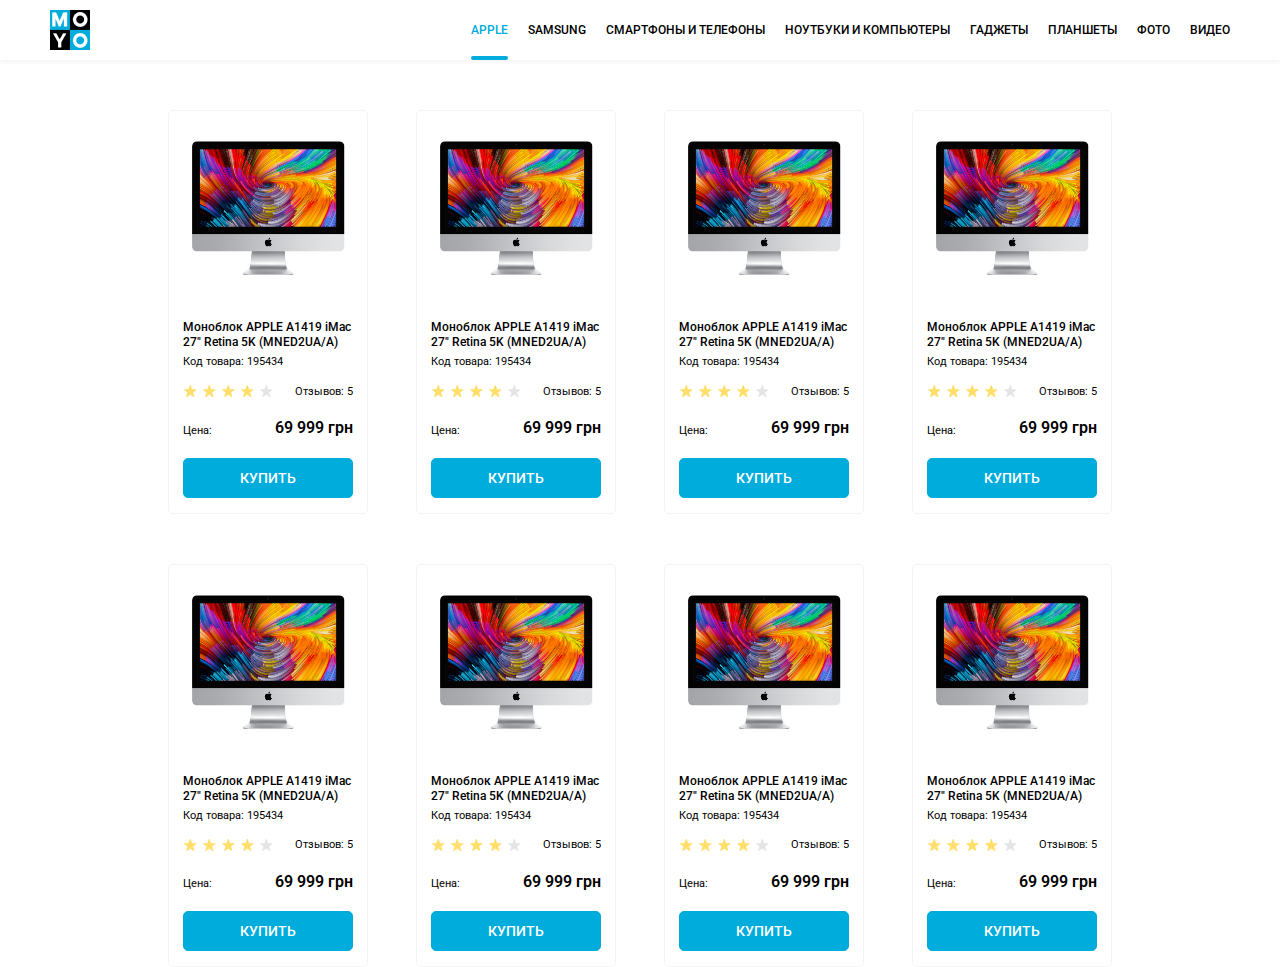
<file: index.html>
<!doctype html><html lang="en"><head><meta charset="UTF-8"><meta name="viewport" content="width=device-width, initial-scale=1.0"><title>Catalog</title><link rel="stylesheet" href="main.b20c4b76.css"><link rel="icon" href="logo.6c938e44.png"><link href="https://fonts.googleapis.com/css2?family=Roboto:wght@400;500;700&display=swap" rel="stylesheet"></head><body class="page">  <header class="header page__header"> <a class="header__logo-link" href="#"> <img class="header__logo-image" src="logo.6c938e44.png" alt="MOYO logo"> </a> <nav class="header__navigation-block"> <ul class="header__navigation-list"> <li class="header__list-item"> <a class="header__list-item-link header__list-item-link--is-active is-active" href="#"> apple </a> </li> <li class="header__list-item"> <a class="header__list-item-link" href="#">samsung</a> </li> <li class="header__list-item"> <a class="header__list-item-link" href="#">смартфоны и телефоны</a> </li> <li class="header__list-item"> <a class="header__list-item-link" data-qa="nav-hover" href="#"> ноутбуки и компьютеры </a> </li> <li class="header__list-item"> <a class="header__list-item-link" href="#">гаджеты</a> </li> <li class="header__list-item"> <a class="header__list-item-link" href="#">планшеты</a> </li> <li class="header__list-item"> <a class="header__list-item-link" href="#">фото</a> </li> <li class="header__list-item"> <a class="header__list-item-link" href="#">видео</a> </li> </ul> </nav> </header>  <main class="product-catalog page__product-catalog">  <div class="product-card product-catalog__product-card" data-qa="card"> <img class="product-card__image" src="imac.2690641a.jpeg" alt="Моноблок APPLE A1419 iMac 27&#34;
          Retina 5K (MNED2UA/A)"> <h3 class="product-card__description">Моноблок APPLE A1419 iMac 27&#34; Retina 5K (MNED2UA/A) </h3> <p class="product-card__code">Код товара: 195434</p> <div class="product-card__review"> <div class="stars stars--4"> <div class="stars__star"></div> <div class="stars__star"></div> <div class="stars__star"></div> <div class="stars__star"></div> <div class="stars__star"></div> </div> <p class="product-card__review-count">Отзывов: 5</p> </div> <div class="product-card__price"> <p class="product-card__price-text">Цена:</p> <p class="product-card__price-numbers">69 999 грн</p> </div> <a class="product-card__buy-button" href="#" data-qa="card-hover"> купить </a> </div>  <div class="product-card product-catalog__product-card"> <img class="product-card__image" src="imac.2690641a.jpeg" alt="Моноблок APPLE A1419 iMac 27&#34;
          Retina 5K (MNED2UA/A)"> <h3 class="product-card__description">Моноблок APPLE A1419 iMac 27&#34; Retina 5K (MNED2UA/A) </h3> <p class="product-card__code">Код товара: 195434</p> <div class="product-card__review"> <div class="stars stars--4"> <div class="stars__star"></div> <div class="stars__star"></div> <div class="stars__star"></div> <div class="stars__star"></div> <div class="stars__star"></div> </div> <p class="product-card__review-count">Отзывов: 5</p> </div> <div class="product-card__price"> <p class="product-card__price-text">Цена:</p> <p class="product-card__price-numbers">69 999 грн</p> </div> <a class="product-card__buy-button" href="#">купить</a> </div>  <div class="product-card product-catalog__product-card"> <img class="product-card__image" src="imac.2690641a.jpeg" alt="Моноблок APPLE A1419 iMac 27&#34;
          Retina 5K (MNED2UA/A)"> <h3 class="product-card__description">Моноблок APPLE A1419 iMac 27&#34; Retina 5K (MNED2UA/A) </h3> <p class="product-card__code">Код товара: 195434</p> <div class="product-card__review"> <div class="stars stars--4"> <div class="stars__star"></div> <div class="stars__star"></div> <div class="stars__star"></div> <div class="stars__star"></div> <div class="stars__star"></div> </div> <p class="product-card__review-count">Отзывов: 5</p> </div> <div class="product-card__price"> <p class="product-card__price-text">Цена:</p> <p class="product-card__price-numbers">69 999 грн</p> </div> <a class="product-card__buy-button" href="#">купить</a> </div>  <div class="product-card product-catalog__product-card"> <img class="product-card__image" src="imac.2690641a.jpeg" alt="Моноблок APPLE A1419 iMac 27&#34;
          Retina 5K (MNED2UA/A)"> <h3 class="product-card__description">Моноблок APPLE A1419 iMac 27&#34; Retina 5K (MNED2UA/A) </h3> <p class="product-card__code">Код товара: 195434</p> <div class="product-card__review"> <div class="stars stars--4"> <div class="stars__star"></div> <div class="stars__star"></div> <div class="stars__star"></div> <div class="stars__star"></div> <div class="stars__star"></div> </div> <p class="product-card__review-count">Отзывов: 5</p> </div> <div class="product-card__price"> <p class="product-card__price-text">Цена:</p> <p class="product-card__price-numbers">69 999 грн</p> </div> <a class="product-card__buy-button" href="#">купить</a> </div>  <div class="product-card product-catalog__product-card"> <img class="product-card__image" src="imac.2690641a.jpeg" alt="Моноблок APPLE A1419 iMac 27&#34;
          Retina 5K (MNED2UA/A)"> <h3 class="product-card__description">Моноблок APPLE A1419 iMac 27&#34; Retina 5K (MNED2UA/A) </h3> <p class="product-card__code">Код товара: 195434</p> <div class="product-card__review"> <div class="stars stars--4"> <div class="stars__star"></div> <div class="stars__star"></div> <div class="stars__star"></div> <div class="stars__star"></div> <div class="stars__star"></div> </div> <p class="product-card__review-count">Отзывов: 5</p> </div> <div class="product-card__price"> <p class="product-card__price-text">Цена:</p> <p class="product-card__price-numbers">69 999 грн</p> </div> <a class="product-card__buy-button" href="#">купить</a> </div>  <div class="product-card product-catalog__product-card"> <img class="product-card__image" src="imac.2690641a.jpeg" alt="Моноблок APPLE A1419 iMac 27&#34;
          Retina 5K (MNED2UA/A)"> <h3 class="product-card__description">Моноблок APPLE A1419 iMac 27&#34; Retina 5K (MNED2UA/A) </h3> <p class="product-card__code">Код товара: 195434</p> <div class="product-card__review"> <div class="stars stars--4"> <div class="stars__star"></div> <div class="stars__star"></div> <div class="stars__star"></div> <div class="stars__star"></div> <div class="stars__star"></div> </div> <p class="product-card__review-count">Отзывов: 5</p> </div> <div class="product-card__price"> <p class="product-card__price-text">Цена:</p> <p class="product-card__price-numbers">69 999 грн</p> </div> <a class="product-card__buy-button" href="#">купить</a> </div>  <div class="product-card product-catalog__product-card"> <img class="product-card__image" src="imac.2690641a.jpeg" alt="Моноблок APPLE A1419 iMac 27&#34;
          Retina 5K (MNED2UA/A)"> <h3 class="product-card__description">Моноблок APPLE A1419 iMac 27&#34; Retina 5K (MNED2UA/A) </h3> <p class="product-card__code">Код товара: 195434</p> <div class="product-card__review"> <div class="stars stars--4"> <div class="stars__star"></div> <div class="stars__star"></div> <div class="stars__star"></div> <div class="stars__star"></div> <div class="stars__star"></div> </div> <p class="product-card__review-count">Отзывов: 5</p> </div> <div class="product-card__price"> <p class="product-card__price-text">Цена:</p> <p class="product-card__price-numbers">69 999 грн</p> </div> <a class="product-card__buy-button" href="#">купить</a> </div>  <div class="product-card product-catalog__product-card"> <img class="product-card__image" src="imac.2690641a.jpeg" alt="Моноблок APPLE A1419 iMac 27&#34;
          Retina 5K (MNED2UA/A)"> <h3 class="product-card__description">Моноблок APPLE A1419 iMac 27&#34; Retina 5K (MNED2UA/A) </h3> <p class="product-card__code">Код товара: 195434</p> <div class="product-card__review"> <div class="stars stars--4"> <div class="stars__star"></div> <div class="stars__star"></div> <div class="stars__star"></div> <div class="stars__star"></div> <div class="stars__star"></div> </div> <p class="product-card__review-count">Отзывов: 5</p> </div> <div class="product-card__price"> <p class="product-card__price-text">Цена:</p> <p class="product-card__price-numbers">69 999 грн</p> </div> <a class="product-card__buy-button" href="#">купить</a> </div> </main> </body></html>
</file>
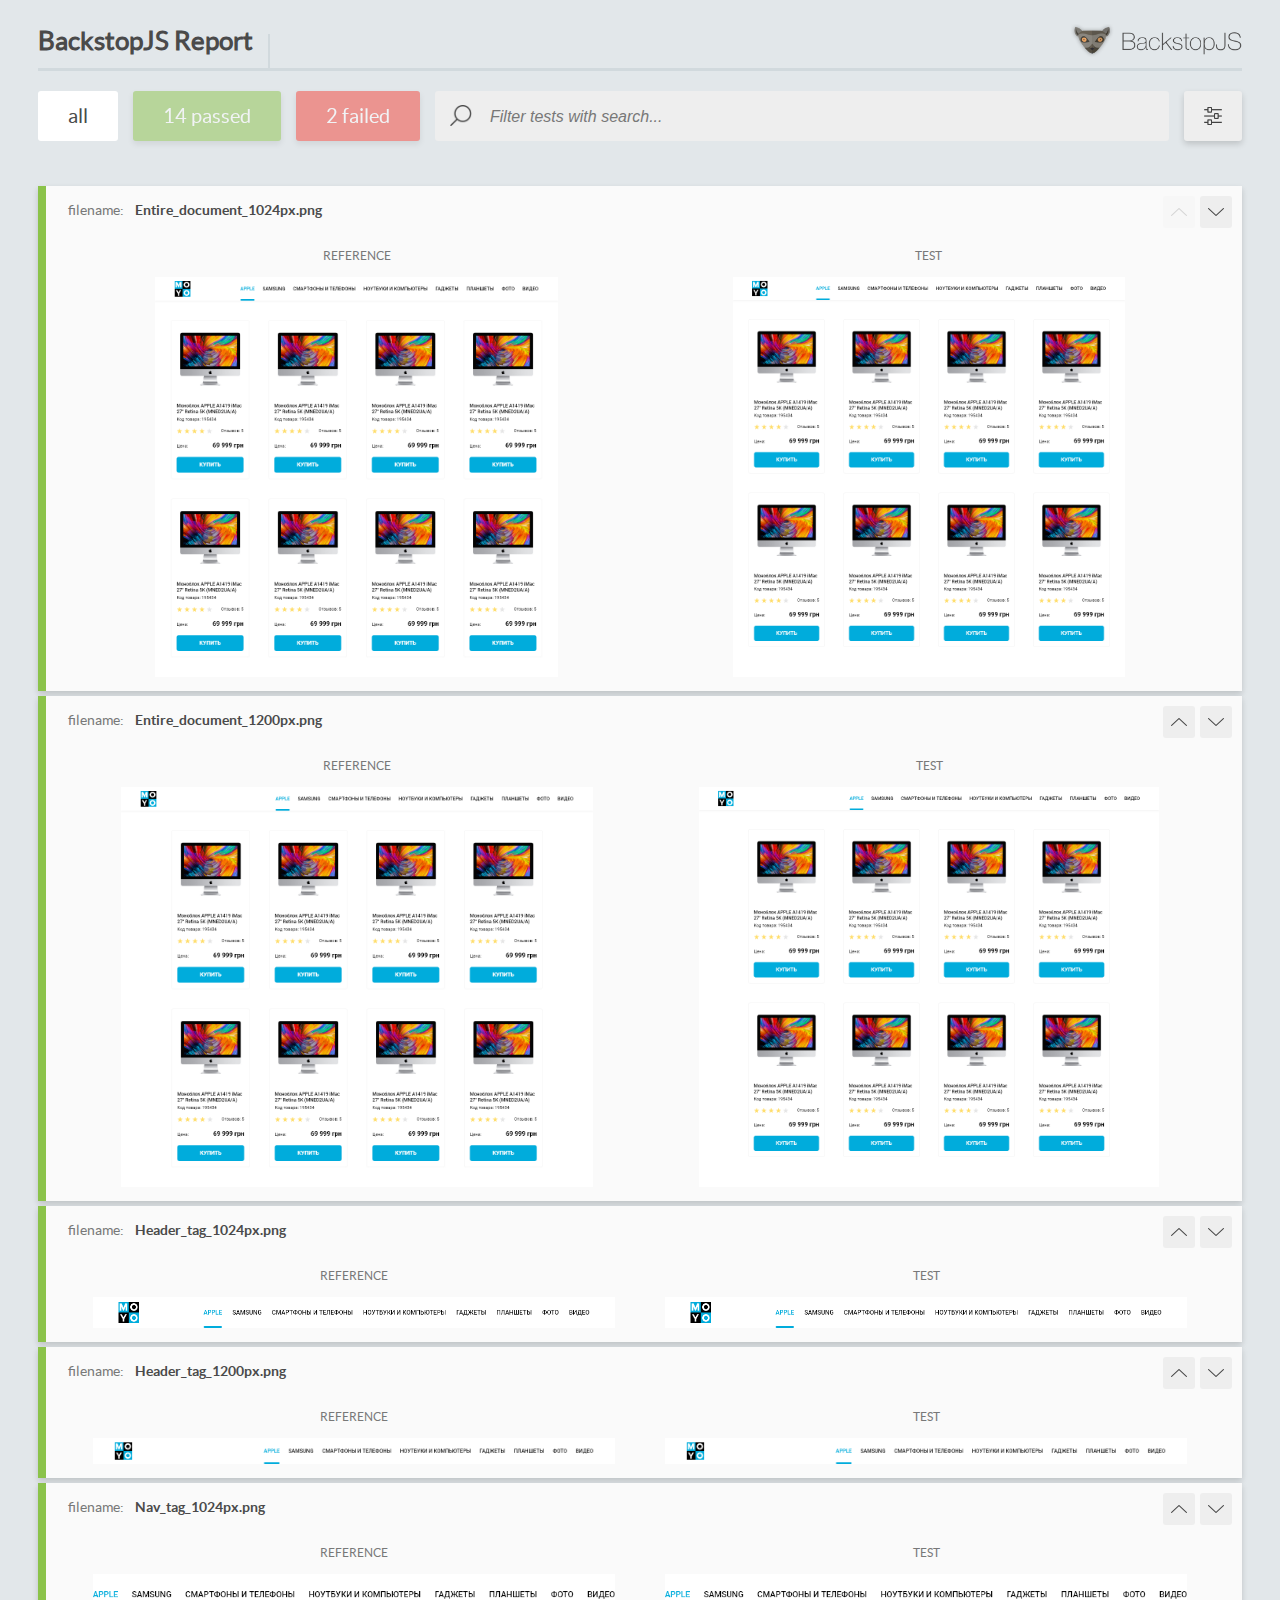
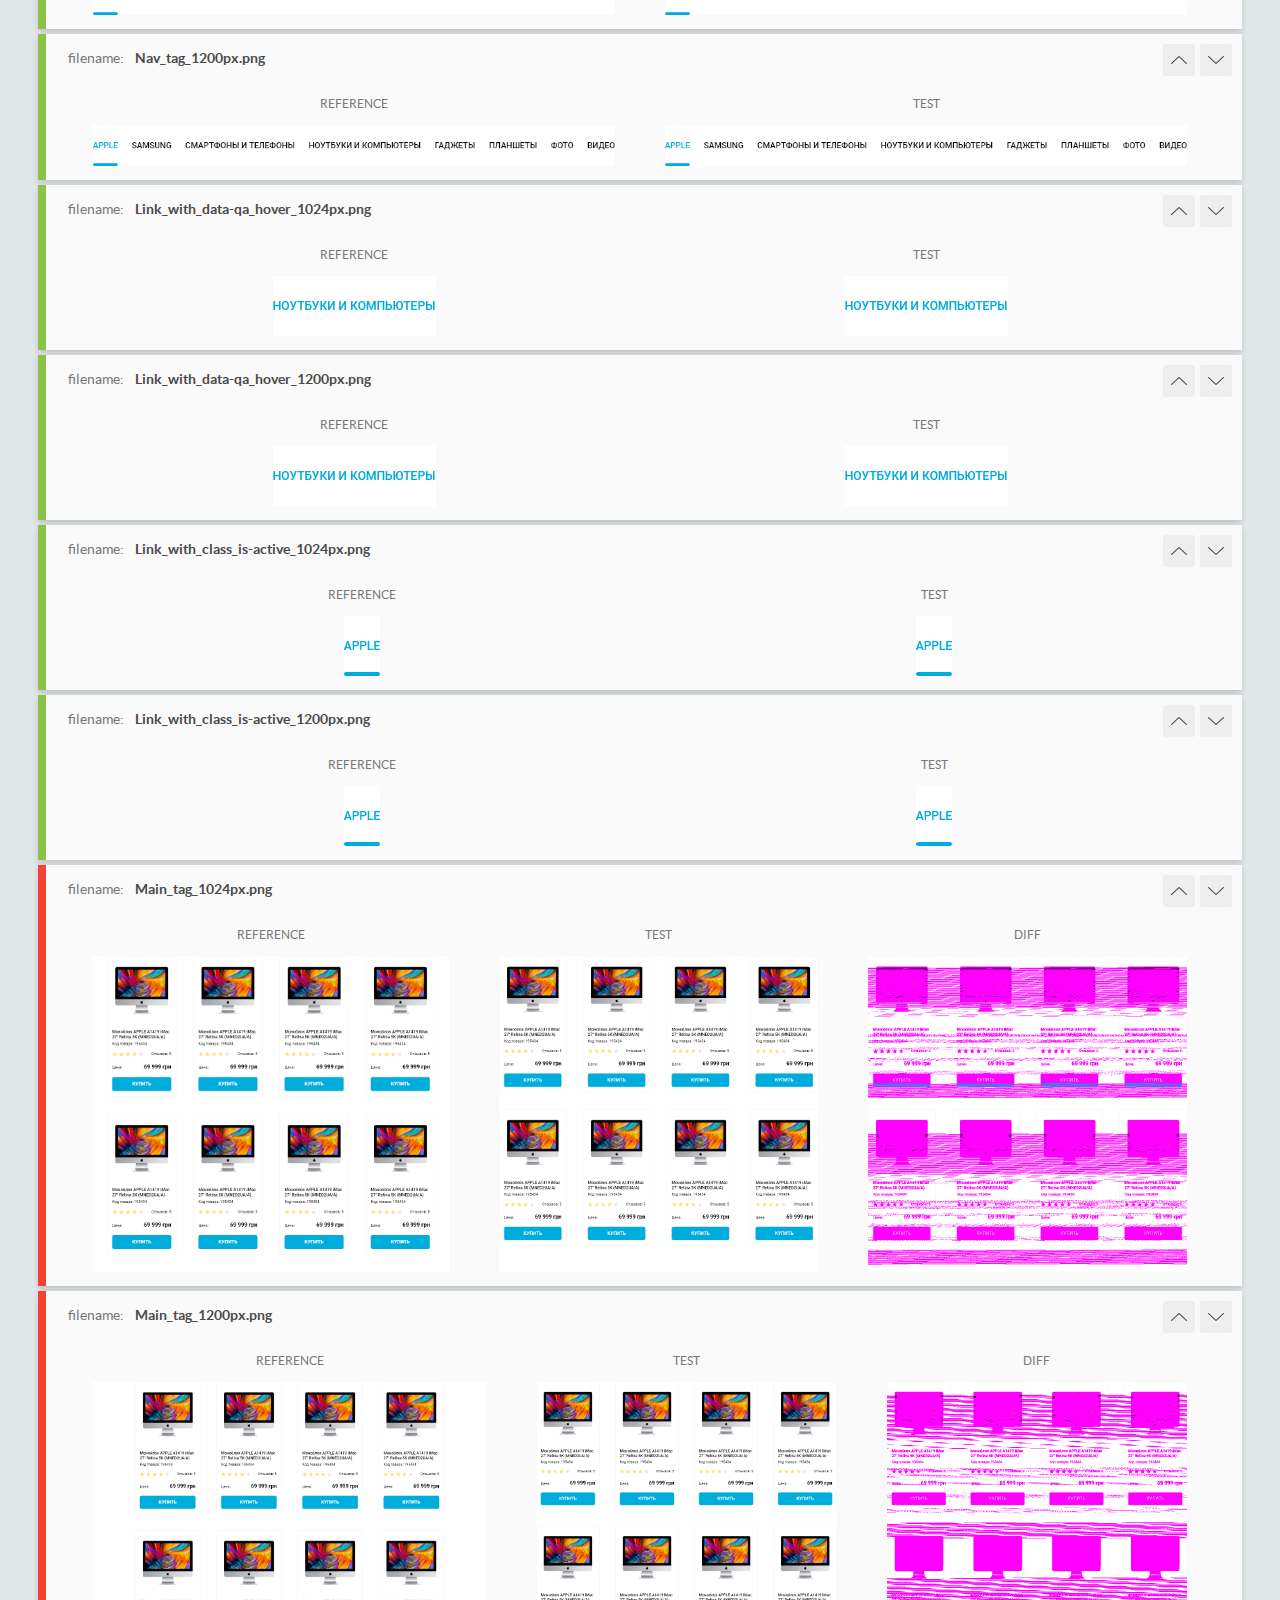
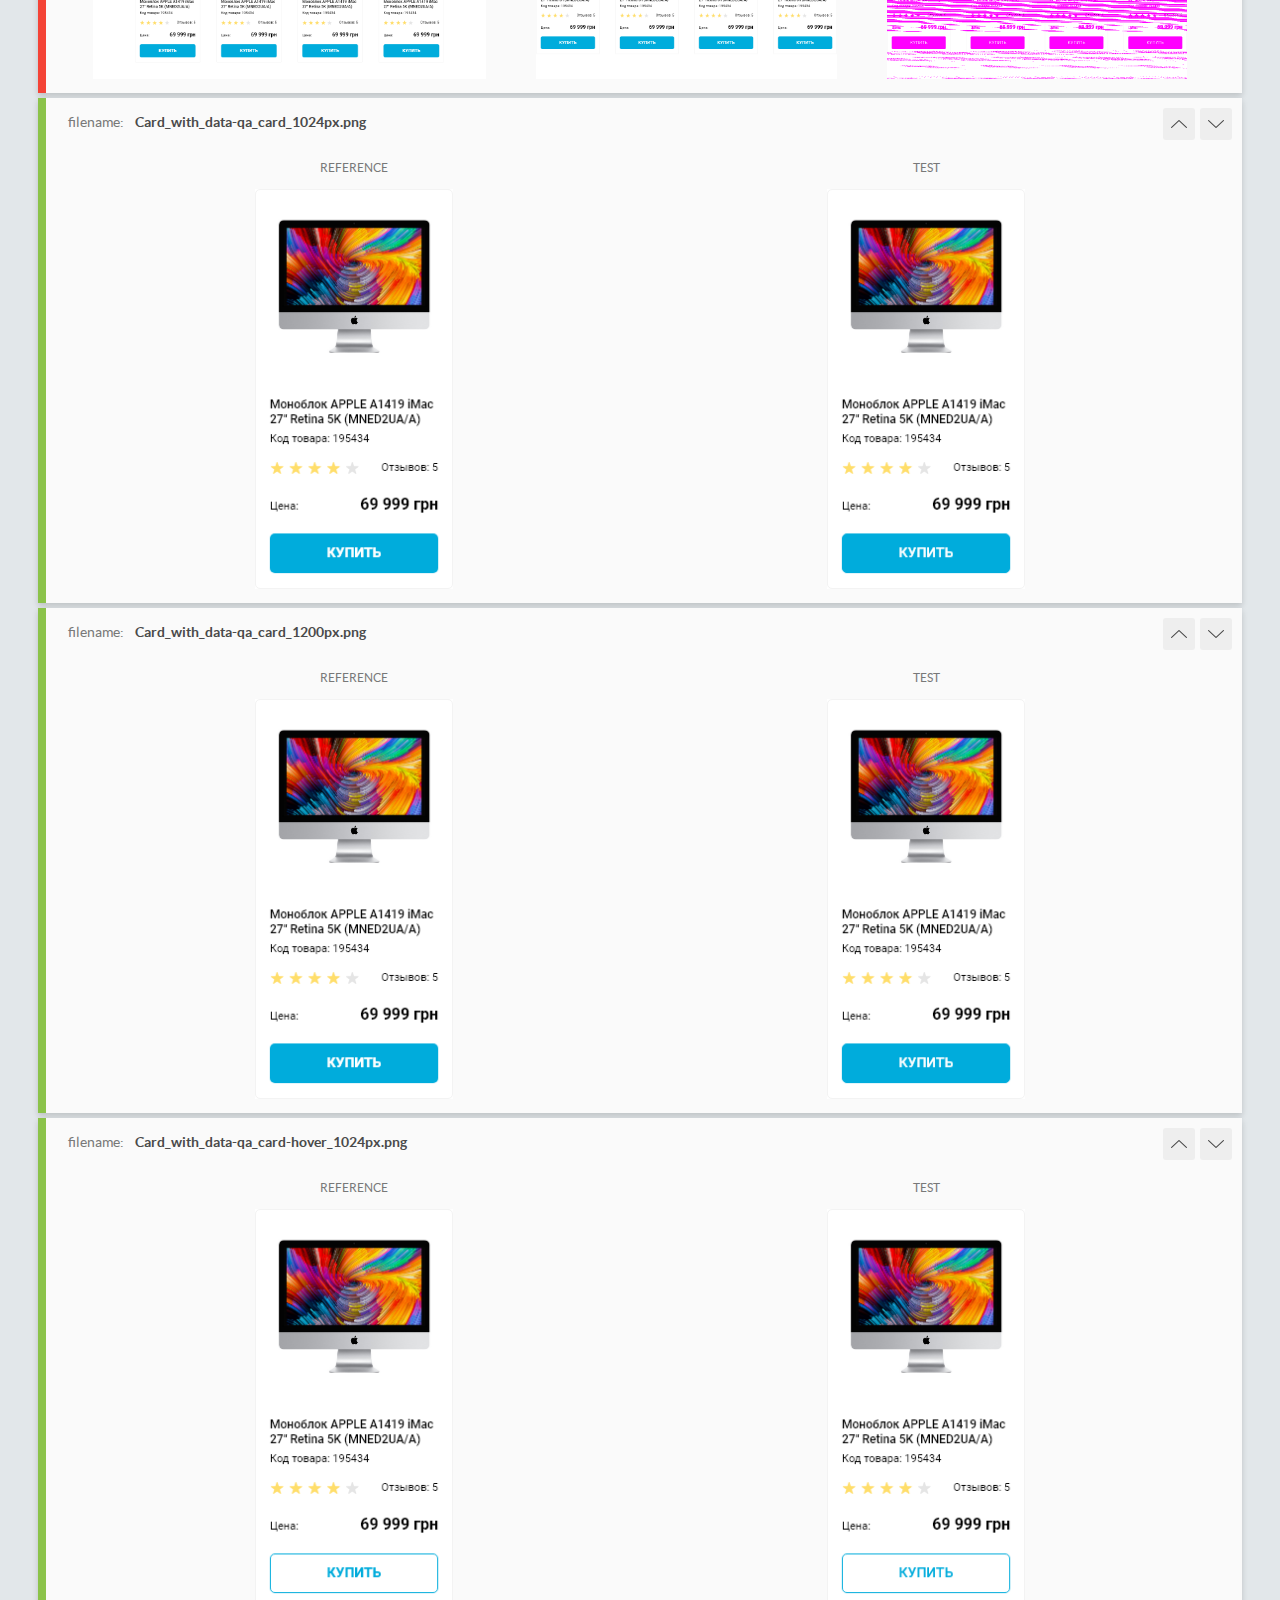
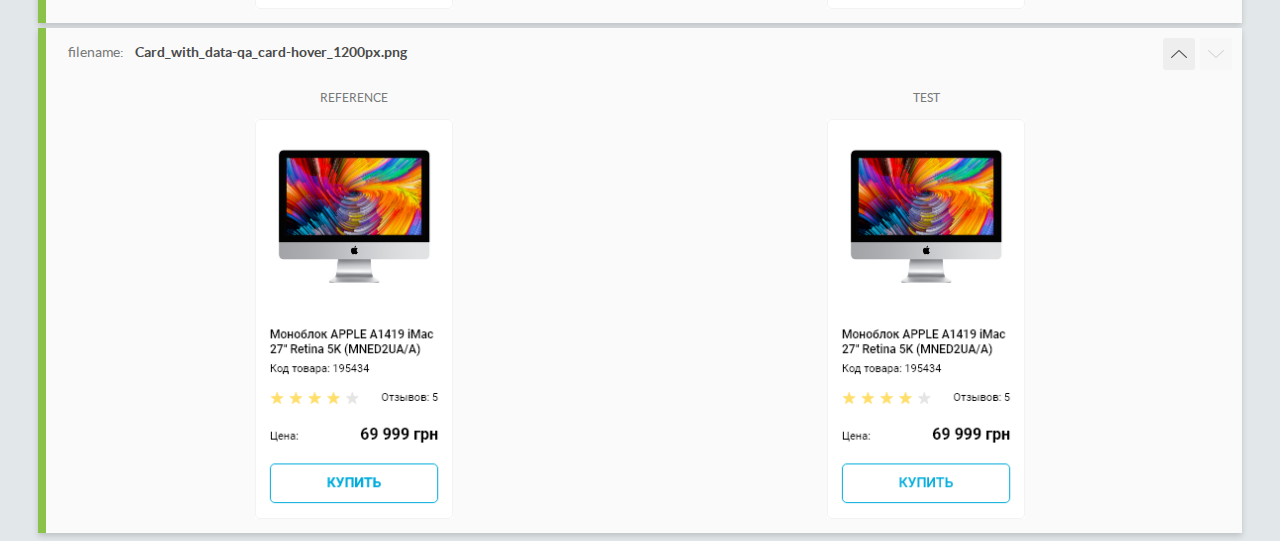
<file: report/html_report/index.html>
<!DOCTYPE html>
<html>
  <head>
    <meta charset="utf-8">
    <title>BackstopJS Report</title>

    <style>
      @font-face {
          font-family: 'latoregular';
          src: url('./assets/fonts/lato-regular-webfont.woff2') format('woff2'),
              url('./assets/fonts/lato-regular-webfont.woff') format('woff');
          font-weight: 400;
          font-style: normal;
      }
      @font-face {
          font-family: 'latobold';
          src: url('./assets/fonts/lato-bold-webfont.woff2') format('woff2'),
              url('./assets/fonts/lato-bold-webfont.woff') format('woff');
          font-weight: 700;
          font-style: normal;
      }

      .ReactModal__Body--open {
          overflow: hidden;
      }
      .ReactModal__Body--open .header {
        display: none;
      }

    </style>
  </head>
  <body style="background-color: #E2E7EA">
    <div id="root">

    </div>
    <script type="text/javascript">
      function report (report) { // eslint-disable-line no-unused-vars
        window.tests = report;
      }
    </script>
    <script type="text/javascript" src="config.js"></script>
    <script type="text/javascript" src="index_bundle.js"></script>
  </body>
</html>
</file>
<file: main.b20c4b76.css>
/*!---------------- Variables ----------------*/
/*!---------------- Reset CSS ----------------*/*,:after,:before{box-sizing:border-box}blockquote,body,dd,dl,figcaption,figure,h1,h2,h3,h4,li,p{margin:0}body{min-height:100vh;scroll-behavior:smooth;text-rendering:optimizeSpeed;line-height:1.5}ol[class],ul[class]{list-style:none;margin:0;padding:0}a:not([class]){text-decoration-skip-ink:auto}img{max-width:100%;display:block}button,input,select,textarea{font:inherit}

/*!---------------- Fonts HTML ----------------*/html{font-family:Roboto,sans-serif}

/*!---------------- Header block ----------------*/.page__header{margin-bottom:50px}.header{height:60px;padding:10px 50px;box-shadow:0 2px 4px rgba(0,0,0,.05);display:flex;justify-content:space-between;align-items:center}.header__logo-link{height:40px}.header__logo-image{position:absolute}.header__navigation-list{display:flex}.header__list-item{list-style:none;position:relative;margin-left:20px;height:60px}.header__list-item:first-of-type{margin:0}.header__list-item-link{display:inline-block;text-decoration:none;color:#000;padding:23px 0;line-height:14px;font-size:12px;font-weight:500;text-transform:uppercase}.header__list-item-link--is-active,.header__list-item-link:hover{color:#00acdc}.header__list-item-link--is-active:after{content:"";display:block;position:absolute;bottom:0;height:4px;width:100%;border:2px solid #00acdc;border-radius:8px}

/*!---------------- Main(catalog) block ----------------*/.page__product-catalog{display:grid;grid-template-columns:repeat(auto-fit,200px);column-gap:48px;row-gap:50px;max-width:944px;margin:0 auto;justify-content:center}

/*!---------------- Product card block ----------------*/.product-card{width:200px;padding:15px 14px;border:1px solid #f3f3f3;border-radius:5px}.product-card__image{width:160px;height:134px;margin:15px 5px 45px}.product-card__description{margin-bottom:4px;line-height:15px;font-weight:500;font-size:12px}.product-card__code{margin-bottom:13px;font-size:11px}.product-card__review{display:flex;align-items:center;justify-content:space-between;height:15px;margin-bottom:24px}.product-card__review-count{justify-items:flex-end;font-size:11px;line-height:13px}.product-card__price{display:flex;align-items:center;justify-content:space-between;height:15px;margin-bottom:20px}.product-card__price-text{font-size:11px;line-height:13px}.product-card__price-numbers{padding-bottom:5px;font-weight:600;font-size:16px;line-height:21px}.product-card__buy-button{display:flex;align-items:center;justify-content:center;height:40px;width:170px;border-radius:5px;border:1px solid #00acdc;background-color:#00acdc;font-weight:500;font-size:14px;text-transform:uppercase;text-decoration:none;color:#fff;line-height:16px}.product-card__buy-button:hover{background-color:#fff;color:#00acdc}

/*!---------------- Stars block ----------------*/.stars{display:flex;justify-content:space-between;width:91px}.stars__star{background:url(star.040e0f1e.svg) no-repeat 50%;width:15px;height:15px}.stars--1 .stars__star:first-child,.stars--2 .stars__star:nth-child(-n+2),.stars--3 .stars__star:nth-child(-n+3),.stars--4 .stars__star:nth-child(-n+4),.stars--5 .stars__star:nth-child(-n+5){background-image:url(star-active.3d99ddfd.svg)}

/*# sourceMappingURL=main.b20c4b76.css.map */
</file>
